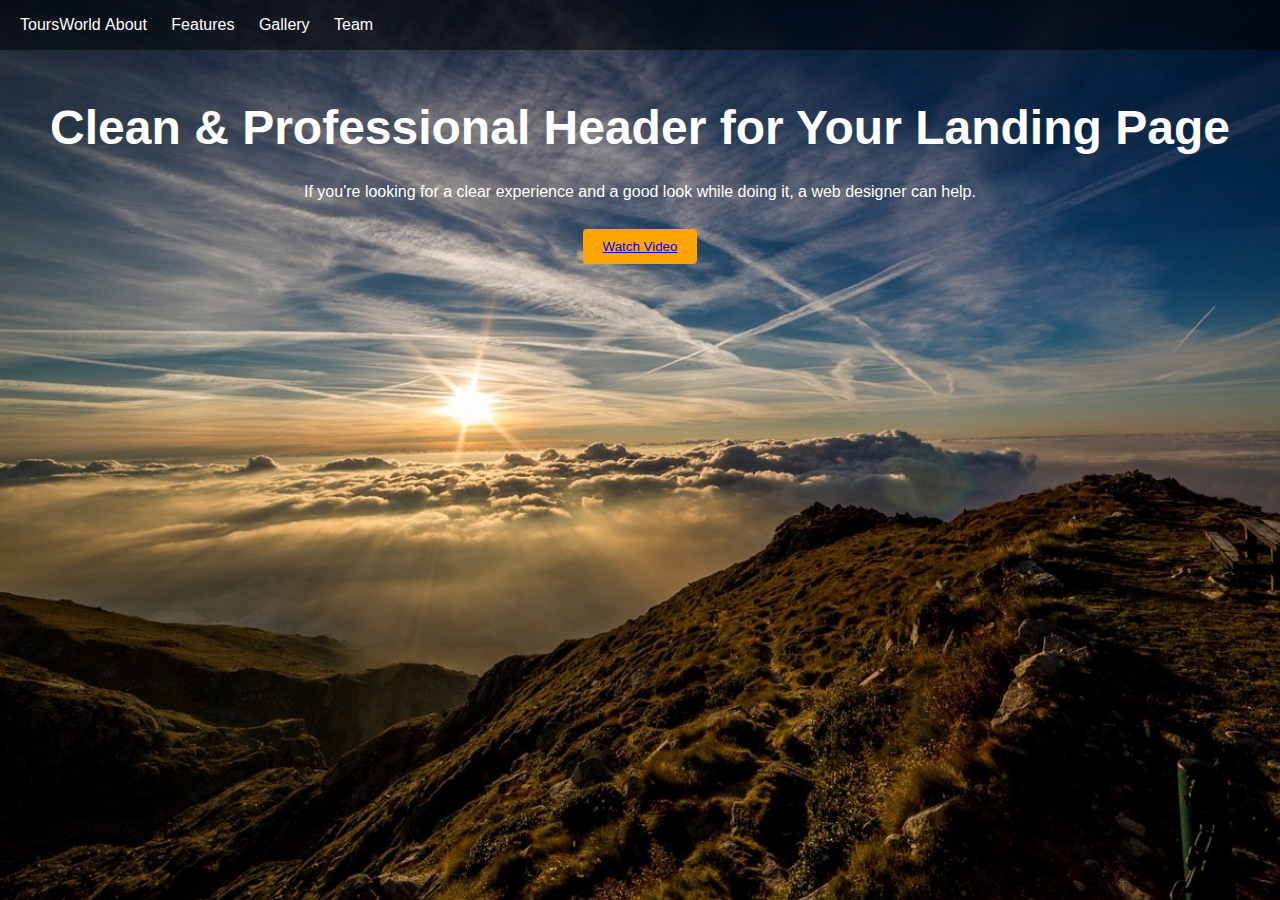
<file: new/index.html>
<!DOCTYPE html>
<html lang="en">
<head>
    <meta charset="UTF-8">
    <meta name="viewport" content="width=device-width, initial-scale=1.0">
    <link rel="stylesheet" href="style.css">
    <title>Tourist Site</title>
</head>
<body>      
    <div class="main">
        <div class="navbar">
            <div class="logo">
                ToursWorld 
                <p>About</p>
                <p>Features</p>
                <p>Gallery</p>
                <p>Team</p>
            </div>
        </div>
        <div class="herosec">
            <div class="msg">
                <h1>Clean & Professional Header for Your Landing Page</h1>
                <br>
                <div class="msg2">
                    If you're looking for a clear experience and a good look while doing it, a web designer can help.
                </div>
                <br>
                <button class="j"><a href="watch video">Watch Video</a></button>
            </div>
        </div>
    </div>
</body>
</html>
</file>
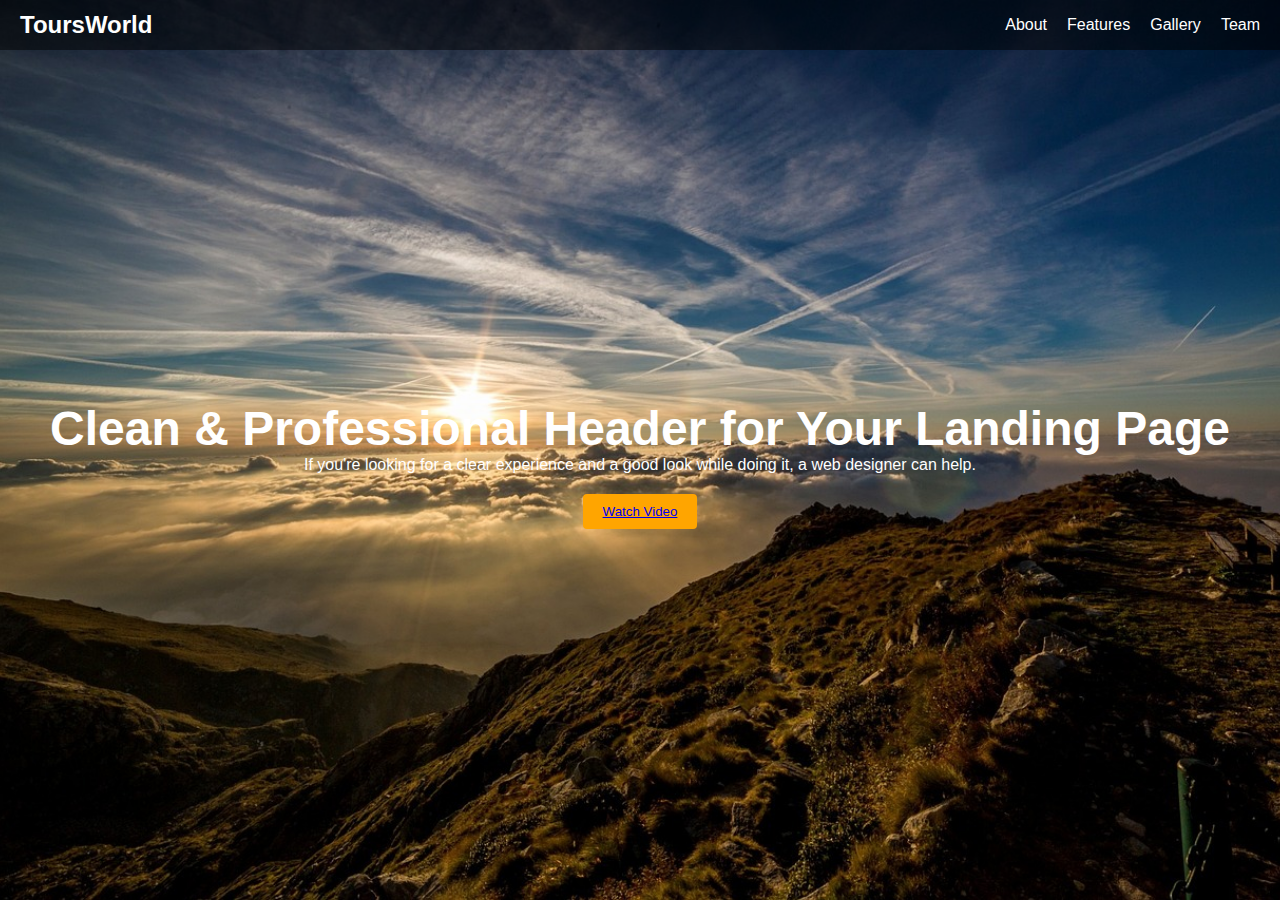
<file: project-work/index.html>
<!DOCTYPE html>
<html lang="en">
<head>
    <meta charset="UTF-8">
    <meta name="viewport" content="width=device-width, initial-scale=1.0">
    <link rel="stylesheet" href="style.css">
    <title>Tourist Site</title>
</head>
<body>      
    <div class="main">
        <nav class="navbar">
            <div class="logo">ToursWorld</div>
            <ul>
                <li><a href="#about">About</a></li>
                <li><a href="#features">Features</a></li>
                <li><a href="#gallery">Gallery</a></li>
                <li><a href="#team">Team</a></li>
            </ul>
        </nav>
        <section class="herosec">
            <div class="msg">
                <h1>Clean & Professional Header for Your Landing Page</h1>
                <p class="msg2">
                    If you're looking for a clear experience and a good look while doing it, a web designer can help.
                </p>
                <button class="j"><a href="#video">Watch Video</a></button>
            </div>
        </section>
    </div>
</body>
</html>
</file>
<file: new/style.css>
* {
    margin: 0;
    padding: 0;
    box-sizing: border-box;
}

body {
    font-family: Arial, sans-serif;
}

.main {
    background-image: url(mountains-190055_1280.jpg);
    height: 100vh;
    background-position: center;
    background-size: cover;
    
}

.navbar {
    background-color: rgba(0, 0, 0, 0.5);
    color: white;
    height: 50px;
    align-items: center;
    display: flex;
    padding: 0 20px;
    
}

.navbar p {
    margin-left: 50px; /* Add left margin between menu items */
    cursor: pointer;
    display: inline;
    justify-content: flex-end;
    margin-left: 20px;
    align-items: end;
    text-align: right;
}

.navbar p:first-child {
    margin-left: 0; /* Remove margin for the first menu item */
}

.navbar p:hover {
    color: blueviolet;
}

.herosec {
    position: relative;
    color: white;
    text-align: center;
    padding: 20px;
    top: 30px;
}

.msg {
    font-size: 1.5rem;
    margin-bottom: 20px;
}

.msg2 {
    font-size: 1rem;
}

.j {
    display: inline-block;
    padding: 10px 20px;
    background-color: orange;
    color: black;
    border: none;
    border-radius: 4px;
    cursor: pointer;
    transition: background-color 0.3s ease;
    top: 20px;
}

.j:hover {
    background-color: #ffcc80;
}

/* Media Queries for Responsive Design */
@media only screen and (max-width: 768px) {
    .navbar {
        height: auto;
        justify-content: center; /* Center align items on smaller screens */
    }

    .navbar p {
        margin: 10px; /* Adjust margin for menu items */
    }

    .navbar p:first-child {
        margin-left: 0; /* Remove margin for the first menu item */
    }

    .herosec {
        padding: 20px 10px;
    }

    .msg {
        font-size: 1.2rem;
    }

    .msg2 {
        font-size: 1rem;
    }

    .j {
        padding: 8px 16px;
    }
}
</file>
<file: project-work/style.css>
* {
    margin: 0;
    padding: 0;
    box-sizing: border-box;
}

body {
    font-family: Arial, sans-serif;
}

.main {
    background-image: url('assets/mountains-190055_1280.jpg');
    height: 100vh;
    background-position: center;
    background-size: cover;
}

.navbar {
    background-color: rgba(0, 0, 0, 0.5);
    color: white;
    height: 50px;
    display: flex;
    align-items: center;
    justify-content: space-between;
    padding: 0 20px;
}

.navbar .logo {
    font-size: 1.5rem;
    font-weight: bold;
}

.navbar ul {
    list-style-type: none;
    display: flex;
}

.navbar ul li {
    margin-left: 20px;
    cursor: pointer;
}

.navbar ul li a {
    color: white;
    text-decoration: none;
}

.navbar ul li:hover a {
    color: orangered;
}

.herosec {
    display: flex;
    flex-direction: column;
    align-items: center;
    justify-content: center;
    height: calc(100vh - 50px); 
    color: white;
    text-align: center;
    padding: 20px;
}

.msg {
    font-size: 1.5rem;
    margin-bottom: 20px;
}

.msg2 {
    font-size: 1rem;
    margin-bottom: 20px;
}

.j {
    display: inline-block;
    padding: 10px 20px;
    background-color: orange;
    color: black;
    border: none;
    border-radius: 4px;
    cursor: pointer;
    transition: background-color 0.3s ease;
}

.j:hover {
    background-color: #ffcc80;
}


@media only screen and (max-width: 768px) {
    .navbar {
        flex-direction: column;
        height: auto;
    }

    .navbar ul {
        flex-direction: column;
        align-items: center;
        width: 100%;
    }

    .navbar ul li {
        margin: 10px 0;
    }

    .herosec {
        padding: 20px 10px;
    }

    .msg {
        font-size: 1.2rem;
    }

    .msg2 {
        font-size: 1rem;
    }

    .j {
        padding: 8px 16px;
    }
}
</file>
